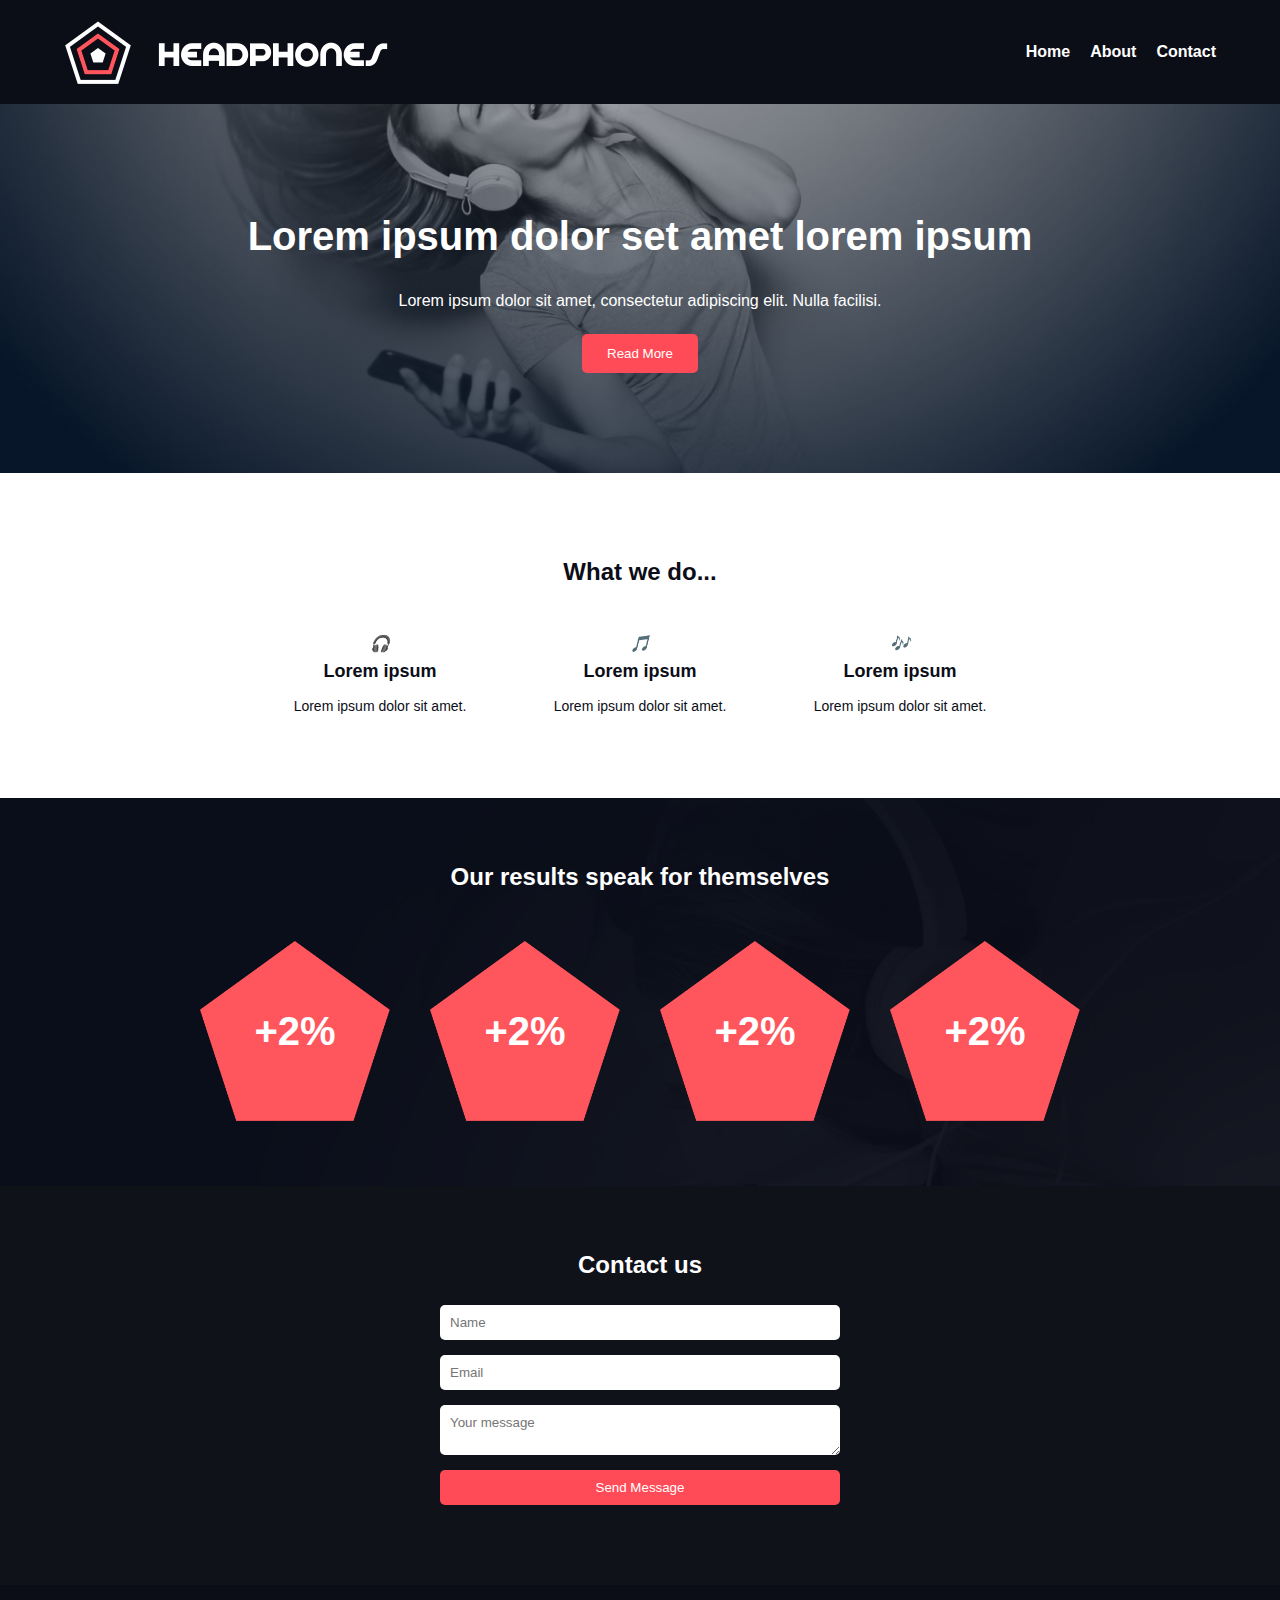
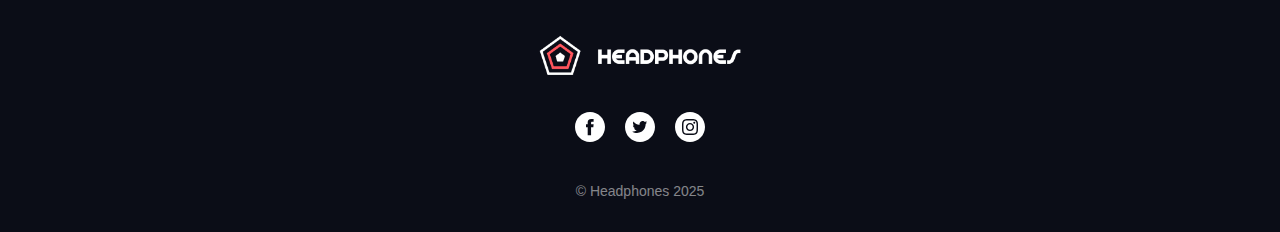
<file: headphones/index.html>
<!DOCTYPE html>
<html lang="en">
<head>
  <meta charset="UTF-8">
  <meta name="viewport" content="width=device-width, initial-scale=1.0">
  <title>Headphone Landing Page</title>
  <link rel="stylesheet" href="style.css">
  <link rel="icon" type="image/png" href="assets/image/favicon.png">
</head>

<body>
  <!-- HEADER -->
  <header class="header">
    <div class="container">
      <img src="assets/image/logo_headphones.png" alt="Logo" class="logo">
      <nav class="nav">
        <a href="#">Home</a>
        <a href="#">About</a>
        <a href="#">Contact</a>
      </nav>
    </div>
  </header>

  <!-- HERO SECTION -->
  <section class="hero">
    <div class="hero-content">
      <h1>Lorem ipsum dolor set amet lorem ipsum</h1>
      <p>Lorem ipsum dolor sit amet, consectetur adipiscing elit. Nulla facilisi.</p>
      <button class="btn">Read More</button>
    </div>
  </section>

  <!-- WHAT WE DO -->
  <section class="features">
    <h2>What we do...</h2>
    <div class="feature-container">
      <div class="feature">
        <i class="icon">🎧</i>
        <h3>Lorem ipsum</h3>
        <p>Lorem ipsum dolor sit amet.</p>
      </div>
      <div class="feature">
        <i class="icon">🎵</i>
        <h3>Lorem ipsum</h3>
        <p>Lorem ipsum dolor sit amet.</p>
      </div>
      <div class="feature">
        <i class="icon">🎶</i>
        <h3>Lorem ipsum</h3>
        <p>Lorem ipsum dolor sit amet.</p>
      </div>
    </div>
  </section>

  <!-- RESULTS -->
  <section class="results">
    <h2>Our results speak for themselves</h2>
    <div class="results-container">
      <div class="card">
        <img src="assets/image/pentagone.png" alt="Pentagon background" class="pentagon-bg">
        <div class="card-content">+2%</div>
      </div>
      <div class="card">
        <img src="assets/image/pentagone.png" alt="Pentagon background" class="pentagon-bg">
        <div class="card-content">+2%</div>
      </div>
      <div class="card">
        <img src="assets/image/pentagone.png" alt="Pentagon background" class="pentagon-bg">
        <div class="card-content">+2%</div>
      </div>
      <div class="card">
        <img src="assets/image/pentagone.png" alt="Pentagon background" class="pentagon-bg">
        <div class="card-content">+2%</div>
      </div>
    </div>
  </section>

  <!-- CONTACT -->
  <section class="contact">
    <h2>Contact us</h2>
    <form>
      <input type="text" placeholder="Name" required>
      <input type="email" placeholder="Email" required>
      <textarea placeholder="Your message"></textarea>
      <button type="submit" class="btn">Send Message</button>
    </form>
  </section>

  <!-- FOOTER -->
  <footer class="footer">
    <img src="assets/image/logo_headphones.png" alt="Logo" class="footer-logo">
    <div class="socials">
      <a href="#" aria-label="Facebook">
        <img src="assets/image/Facebook_White.svg" alt="Facebook">
      </a>
      <a href="#" aria-label="Twitter">
        <img src="assets/image/Twitter_White.svg" alt="Twitter">
      </a>
      <a href="#" aria-label="Instagram">
        <img src="assets/image/Instagram_White.svg" alt="Instagram">
      </a>
    </div>
    <p>© Headphones 2025</p>
  </footer>
</body>
</html>
</file>
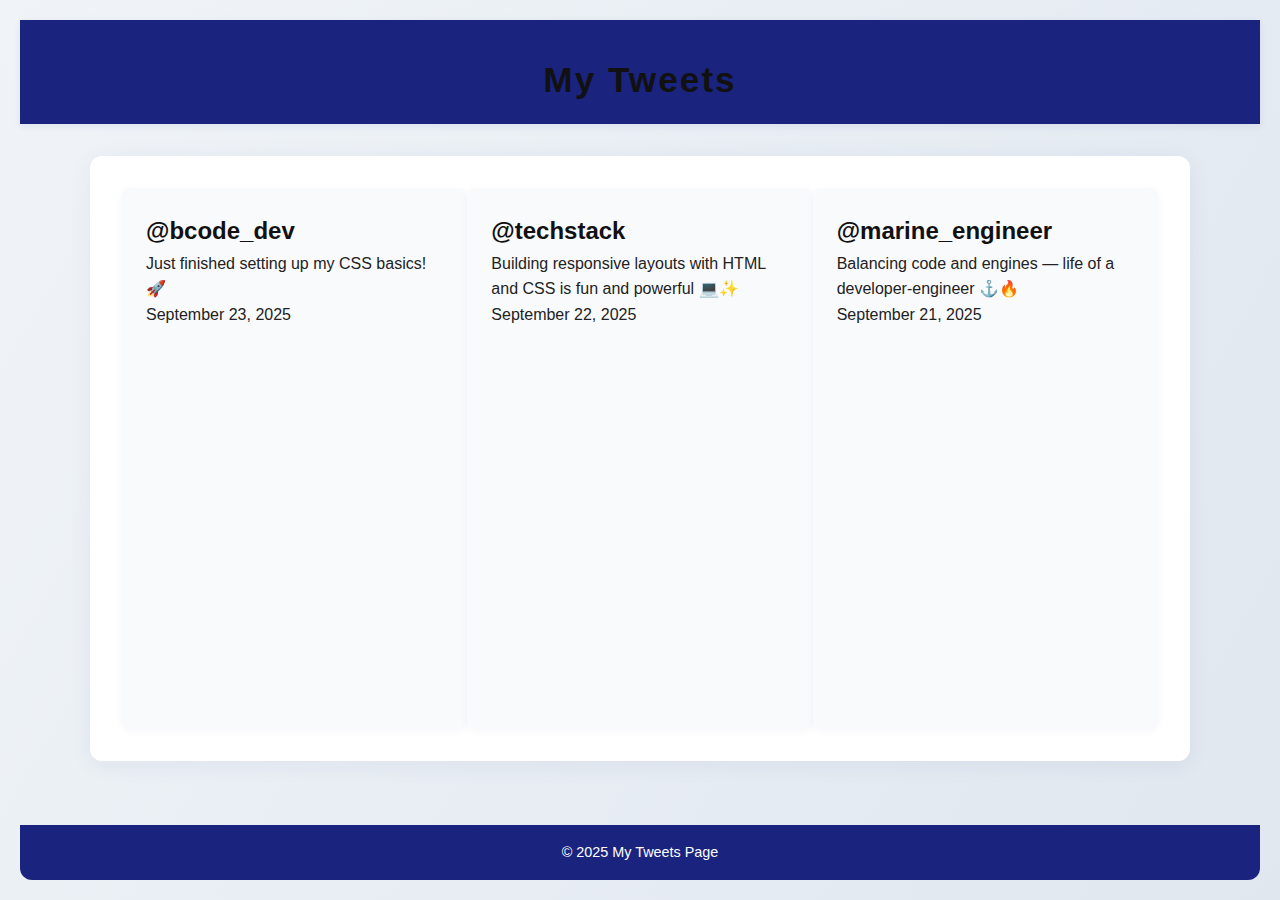
<file: css_basic/tweets.html>
<!DOCTYPE html>
<html lang="en">
<head>
  <meta charset="UTF-8">
  <title>Tweets Page</title>
  <link href="base.css" rel="stylesheet">
  <link href="styles.css" rel="stylesheet">
</head>
<body>
  <header>
    <h1>My Tweets</h1>
  </header>

  <main>
    <article class="tweet">
      <h2>@bcode_dev</h2>
      <p>Just finished setting up my CSS basics! 🚀</p>
      <time datetime="2025-09-23">September 23, 2025</time>
    </article>

    <article class="tweet">
      <h2>@techstack</h2>
      <p>Building responsive layouts with HTML and CSS is fun and powerful 💻✨</p>
      <time datetime="2025-09-22">September 22, 2025</time>
    </article>

    <article class="tweet">
      <h2>@marine_engineer</h2>
      <p>Balancing code and engines — life of a developer-engineer ⚓🔥</p>
      <time datetime="2025-09-21">September 21, 2025</time>
    </article>
  </main>

  <footer>
    <p>&copy; 2025 My Tweets Page</p>
  </footer>
</body>
</html>
</file>
<file: headphones/style.css>
* {
  margin: 0;
  padding: 0;
  box-sizing: border-box;
  font-family: "Poppins", sans-serif;
}

body {
  background: #0b0d17;
  color: white;
  line-height: 1.6;
}

/* HEADER */
.header {
  background: #0b0d17;
  padding: 20px 0;
}
.container {
  width: 90%;
  margin: 0 auto;
  display: flex;
  justify-content: space-between;
  align-items: center;
}
.nav {
  display: flex; /* Show on desktop/tablet */
  align-items: center;
}
.nav a {
  color: white;
  margin-left: 20px;
  text-decoration: none;
  font-size: 16px;
  font-weight: 700;
  transition: color 0.3s;
}
.nav a:hover {
  color: #ff4a57;
}
.menu-icon {
  display: none; /* Hidden on desktop/tablet */
  background: transparent;
  border: none;
  cursor: pointer;
  padding: 0;
  margin-left: auto;
  transition: opacity 0.3s;
}
.menu-icon:hover {
  opacity: 0.8;
}
.menu-icon img {
  width: 20px;
  height: 14px;
  display: block;
  filter: brightness(0) invert(1);
}

/* Mobile specific styling */
@media (max-width: 768px) {
  .nav {
    display: none; /* Hide nav links on mobile */
  }
  .menu-icon {
    display: block; /* Show hamburger menu on mobile */
    position: relative;
    z-index: 100;
  }
  .menu-icon img {
    width: 20px;
    height: 14px;
    filter: brightness(0) invert(1);
  }
}

/* HERO SECTION */
.hero {
  background: url('assets/image/headphones_hero_1.jpg') no-repeat center center/cover;
  text-align: center;
  padding: 100px 20px;
}
.hero-content {
  max-width: 100%;
}
.hero-content h1 {
  font-size: 2.5rem;
  margin-bottom: 10px;
}
.hero-content > p:first-of-type {
  margin: 20px 0;
  max-width: 100%;
}
.btn {
  background: #ff4a57;
  border: none;
  padding: 12px 25px;
  color: white;
  cursor: pointer;
  border-radius: 5px;
  margin: 0;
  display: inline-block;
}
.hero-description {
  max-width: 637px;
  margin: 40px auto 0 auto;
  line-height: 1.8;
  font-size: 16px;
  color: rgba(255, 255, 255, 0.9);
  text-align: center;
  padding: 0 20px;
  display: block;
  width: 100%;
  box-sizing: border-box;
}

/* Responsive adjustments for hero description */
@media (max-width: 1024px) {
  .hero-description {
    max-width: 580px;
    font-size: 15px;
    margin-top: 35px;
  }
}

@media (max-width: 768px) {
  .hero-description {
    max-width: 90%;
    font-size: 14px;
    margin-top: 30px;
    padding: 0 15px;
  }
}

/* FEATURES */
.features {
  text-align: center;
  padding: 80px 20px;
  background: white;
  color: #0b0d17;
}
.features h2 {
  color: #0b0d17;
  margin-bottom: 40px;
}
.features-description {
  max-width: 650px;
  margin: 0 auto 60px;
  line-height: 1.8;
  color: #0b0d17;
  font-size: 16px;
  padding: 0 20px;
  text-align: center;
  word-wrap: break-word;
  overflow-wrap: break-word;
}
.feature-container {
  display: flex;
  justify-content: center;
  gap: 60px;
  flex-wrap: wrap;
  max-width: 1000px;
  margin: 0 auto;
}
.feature {
  width: 200px;
}
.feature-icon {
  width: 94px;
  height: 94px;
  margin-bottom: 20px;
}
.feature h3 {
  color: #0b0d17;
  font-size: 18px;
  margin-bottom: 10px;
}
.feature p {
  color: #0b0d17;
  font-size: 14px;
  line-height: 1.6;
}

/* RESULTS */
.results {
  background: url('assets/image/headphones_hero_2.jpg') no-repeat center center/cover;
  padding: 60px 20px;
  text-align: center;
  position: relative;
}
.results::before {
  content: '';
  position: absolute;
  top: 0;
  left: 0;
  width: 100%;
  height: 100%;
  background: rgba(11, 13, 23, 0.8);
  z-index: 1;
}
.results h2,
.results-description,
.results-container {
  position: relative;
  z-index: 2;
}
.results-description {
  max-width: 650px;
  margin: 20px auto 40px;
  line-height: 1.8;
  color: rgba(255, 255, 255, 0.9);
  font-size: 16px;
  padding: 0 20px;
  text-align: center;
  word-wrap: break-word;
  overflow-wrap: break-word;
}
.results-container {
  display: flex;
  justify-content: center;
  gap: 40px;
  flex-wrap: wrap;
  margin-top: 40px;
}
.card {
  position: relative;
  width: 190px;
  height: 190px;
  display: flex;
  justify-content: center;
  align-items: center;
}
.pentagon-bg {
  position: absolute;
  top: 0;
  left: 0;
  width: 100%;
  height: 100%;
  object-fit: contain;
}
.card-content {
  position: relative;
  z-index: 2;
  color: white;
  font-size: 2.5rem;
  font-weight: bold;
}

/* CONTACT */
.contact {
  background: #10121a;
  padding: 60px 20px;
  text-align: center;
}
.contact form {
  max-width: 400px;
  margin: 20px auto;
  display: flex;
  flex-direction: column;
  gap: 15px;
}
.contact input,
.contact textarea {
  padding: 10px;
  border: none;
  border-radius: 5px;
}
.contact button {
  background: #ff4a57;
  color: white;
  border: none;
  padding: 10px;
  border-radius: 5px;
  cursor: pointer;
}

/* FOOTER */
.footer {
  background: #0b0d17;
  padding: 50px 20px 30px;
  text-align: center;
}
.footer-logo {
  height: 40px;
  margin-bottom: 30px;
}
.footer .socials {
  display: flex;
  justify-content: center;
  gap: 20px;
  margin-bottom: 30px;
}
.footer .socials a {
  display: inline-block;
  transition: opacity 0.3s;
}
.footer .socials a:hover {
  opacity: 0.7;
}
.footer .socials img {
  width: 30px;
  height: 30px;
}
.footer p {
  color: rgba(255, 255, 255, 0.5);
  font-size: 14px;
}

/* RESPONSIVE */
@media (max-width: 1024px) {
  .features-description,
  .results-description {
    max-width: 90%;
    font-size: 15px;
    padding: 0 20px;
  }
}

@media (max-width: 768px) {
  .feature-container,
  .results-container {
    flex-direction: column;
    align-items: center;
    gap: 40px;
  }
  .hero-content h1 {
    font-size: 2rem;
  }
  .features-description,
  .results-description {
    max-width: 95%;
    font-size: 14px;
    padding: 0 15px;
    line-height: 1.8;
    margin-bottom: 50px;
  }
  .card {
    width: 150px;
    height: 150px;
  }
  .card-content {
    font-size: 2rem;
  }
}
</file>
<file: css_basic/styles.css>
/* Custom color and background styling */
body {
	background: linear-gradient(120deg, #f0f4f8 0%, #e0e7ef 100%);
	color: #222;
}

header {
	background: #1a237e;
	color: #fff;
	padding: 1.5rem 0 1rem 0;
	box-shadow: 0 2px 8px rgba(26,35,126,0.08);
}

header h1 {
	margin: 0.5rem 0 0 0;
	font-size: 2.2rem;
	letter-spacing: 2px;
	text-align: center;
}

nav {
	display: flex;
	align-items: center;
	gap: 2rem;
	justify-content: center;
}

nav .logo {
	font-size: 2.5rem;
	margin-right: 1.5rem;
	color: #ffb300;
}

nav a {
	color: #fff;
	text-decoration: none;
	font-weight: 500;
	transition: color 0.2s;
}

nav a:hover {
	color: #ffb300;
}

main {
	background: #fff;
	border-radius: 12px;
	box-shadow: 0 4px 24px rgba(26,35,126,0.06);
	margin: 2rem auto;
	max-width: 1100px;
	padding: 2rem;
}

footer {
	background: #1a237e;
	color: #fff;
	text-align: center;
	padding: 1rem 0;
	margin-top: 2rem;
	border-radius: 0 0 12px 12px;
}

article {
	background: #f9fafc;
	border-radius: 8px;
	padding: 1.5rem;
	box-shadow: 0 2px 8px rgba(26,35,126,0.04);
}

aside {
	background: #f3e5f5;
	border-radius: 8px;
	padding: 1.5rem;
	box-shadow: 0 2px 8px rgba(186,104,200,0.08);
}
/* Flexbox layout for main containers */
body {
	display: flex;
	flex-direction: column;
	min-height: 100vh;
}

main {
	display: flex;
	flex-direction: row;
	flex: auto;
}

article {
	flex: 2;
	overflow-y: auto;
}

aside {
	flex: 1;
	overflow-y: auto;
}
</file>
<file: css_basic/base.css>
/* base.css */

/* Reset some default browser styles */
* {
  margin: 0;
  padding: 0;
  box-sizing: border-box;
}

/* Global body style */
body {
  font-family: Arial, Helvetica, sans-serif;
  line-height: 1.6;
  background-color: #f9f9f9;
  color: #333;
  padding: 20px;
}

/* Headings */
h1, h2, h3 {
  color: #111;
}

/* Links */
a {
  color: #0073e6;
  text-decoration: none;
}

a:hover {
  text-decoration: underline;
}

/* Footer */
footer {
  margin-top: 30px;
  text-align: center;
  font-size: 0.9rem;
  color: #666;
}
</file>
